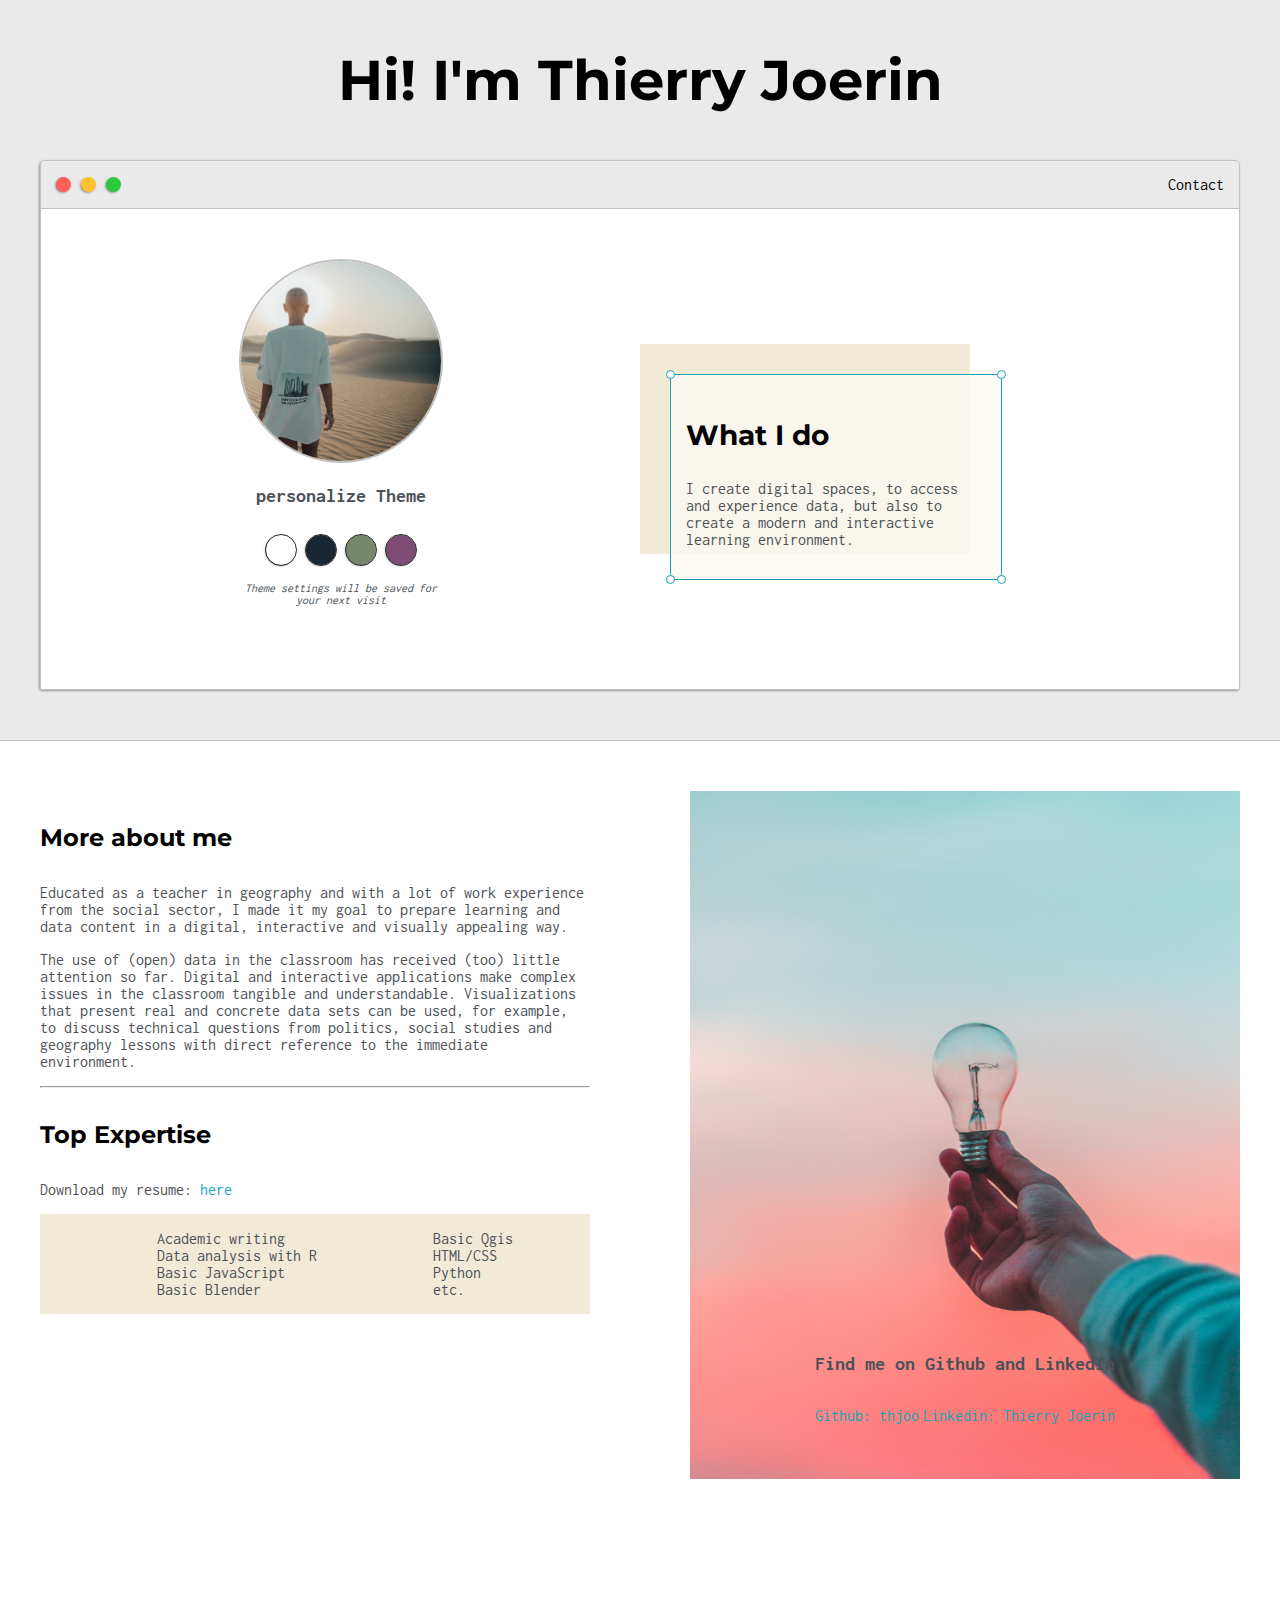
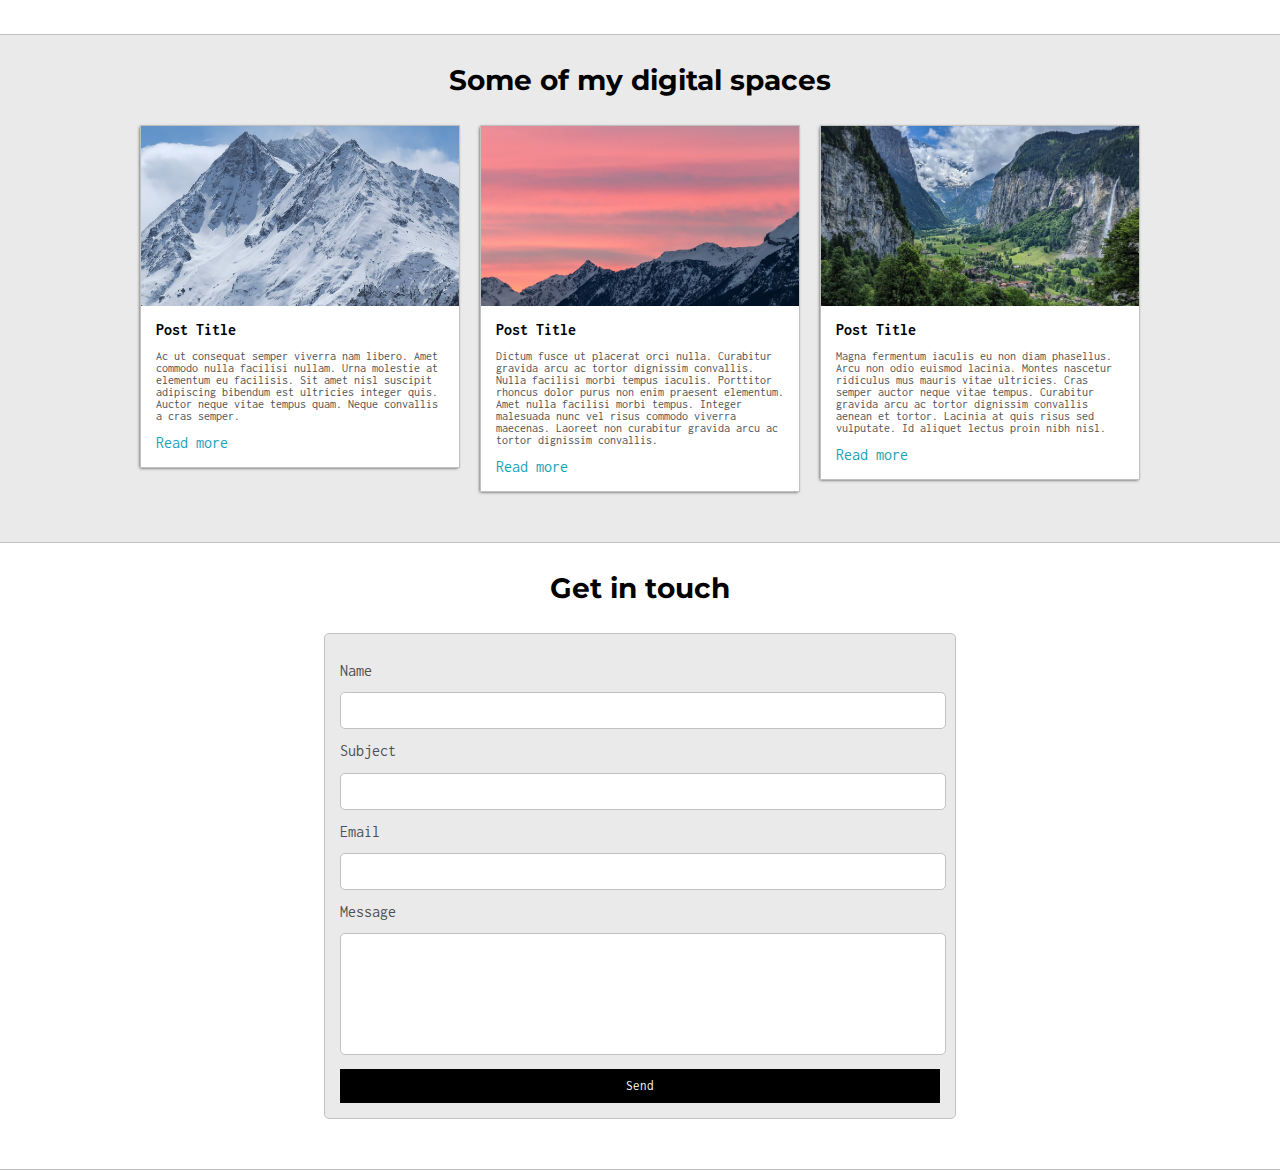
<file: index.html>
<!DOCTYPE html>
<html lang="en">
<head>
    <meta charset="UTF-8">
    <meta http-equiv="X-UA-Compatible" content="IE=edge">
    <meta name="viewport" content="width=device-width, initial-scale=1.0">

    <link rel="preconnect" href="https://fonts.googleapis.com">
    <link rel="preconnect" href="https://fonts.gstatic.com" crossorigin>
    <link href="https://fonts.googleapis.com/css2?family=Inconsolata:wght@200;300;400;500;600;700;800;900&family=Montserrat:ital,wght@0,100;0,200;0,300;0,400;0,500;0,600;0,700;0,800;0,900;1,100;1,200;1,300;1,400;1,500;1,600;1,700;1,800;1,900&display=swap" rel="stylesheet">

    <link rel="stylesheet" type="text/css" href="./default.css">

    <link id="theme-style" rel="stylesheet" href="">    

    <title>Thierry</title>
</head>
<body>

    <section class="s1">
        <div class="main-container">
            <div class="greeting-wrapper">
                <h1>Hi! I'm Thierry Joerin</h1>
            </div>

            <div class="intro-wrapper">
                <div class="nav-wrapper">
                    <div class="dots-wrapper">
                        <div id="dot-1" class="browser-dot"></div>
                        <div id="dot-2" class="browser-dot"></div>
                        <div id="dot-3" class="browser-dot"></div>
                    </div>

                    <ul id="navigation">
                        <li><a href="#">Contact</a></li>
                    </ul>
                </div>
                <div class="left-column">
                    <img id="profile_pic" src="./images/_DSC3664.jpeg" alt="profilpicture">
                    <h5 style="text-align: center; line-height: 0">personalize Theme</h5>

                    <div id="theme-options-wrapper">
                        <div data-mode="light" id="light-mode" class="theme-dot"></div>
                        <div data-mode="blue" id="blue-mode" class="theme-dot"></div>
                        <div data-mode="green" id="green-mode" class="theme-dot"></div>
                        <div data-mode="purple" id="purple-mode" class="theme-dot"></div>
                    </div>

                    <p id="settings-note">Theme settings will be saved for <br>your next visit</p>
                </div>
                <div class="right-column">
                    <div id="preview-shadow">
                        <div id="preview">
                            <div id="corner-tl" class="corner"></div>
                            <div id="corner-tr" class="corner"></div>
                            <h3>What I do</h3>
                            <p>I create digital spaces, to access and experience data, but also to create a modern and interactive learning environment.</p>
                            <div id="corner-bl" class="corner"></div>
                            <div id="corner-br" class="corner"></div>
                        </div>
                    </div>
                </div>
            </div>
        </div>
    </section>

    <section class="s2">
        <div class="main-container">
            
            <div class="about-wrapper">
                <div class="about-me">
                    <h4>More about me</h4>

                    <p>Educated as a teacher in geography and with a lot of work experience from the social sector, I made it my goal to prepare learning and data content in a digital, interactive and visually appealing way.</p>

                    <p>The use of (open) data in the classroom has received (too) little attention so far. Digital and interactive applications make complex issues in the classroom tangible and understandable. Visualizations that present real and concrete data sets can be used, for example, to discuss technical questions from politics, social studies and geography lessons with direct reference to the immediate environment.</p>

                    <hr>

                    <h4>Top Expertise</h4>

                    <p>Download my resume: <a target="_blank" href="#">here</a></p>

                    <div id="skills">
                        <ul>
                            <li>Academic writing</li>
                            <li>Data analysis with R</li>
                            <li>Basic JavaScript</li>
                            <li>Basic Blender</li>

                        </ul>

                        <ul>
                            <li>Basic Qgis</li>
                            <li>HTML/CSS</li>
                            <li>Python</li>
                            <li>etc.</li>
                        </ul>
                    </div>
                </div>

                <div class="social-links">
                    <img id="social_img" src="./images/skills.jpeg" alt="lightbulb">
                    <div class="overlay-socials">
                        <h5>Find me on Github and LinkedIn</h5>
                        <a href="#">Github: thjoo</a>
                        <a href="#">Linkedin: Thierry Joerin</a>
                    </div>
                </div>
            </div>

        </div>
    </section>

    <section class="s1">
        <div class="main-container">
            <h3 style="text-align: center;">Some of my digital spaces</h3>
            <div class="post-wrapper">
                
                <div>
                    <div class="post">
                        <img class="thumbnail" src="./images/num4.jpeg" alt="Mountain">
                        <div class="post-preview">
                            <h6 class="post-title">Post Title</h6>
                            <p class="post-intro">Ac ut consequat semper viverra nam libero. Amet commodo nulla facilisi nullam. Urna molestie at elementum eu facilisis. Sit amet nisl suscipit adipiscing bibendum est ultricies integer quis. Auctor neque vitae tempus quam. Neque convallis a cras semper.</p>
                            <a href="#">Read more</a>
                        </div>
                    </div>
                </div>

                <div>
                    <div class="post">
                        <img class="thumbnail" src="./images/num2.jpeg" alt="Mountain">
                        <div class="post-preview">
                            <h6 class="post-title">Post Title</h6>
                            <p class="post-intro">Dictum fusce ut placerat orci nulla. Curabitur gravida arcu ac tortor dignissim convallis. Nulla facilisi morbi tempus iaculis. Porttitor rhoncus dolor purus non enim praesent elementum. Amet nulla facilisi morbi tempus. Integer malesuada nunc vel risus commodo viverra maecenas. Laoreet non curabitur gravida arcu ac tortor dignissim convallis.</p>
                            <a href="./post.html">Read more</a>
                        </div>
                    </div>
                </div>

                <div>
                    <div class="post">
                        <img class="thumbnail" src="./images/num3.jpeg" alt="Mountain">
                        <div class="post-preview">
                            <h6 class="post-title">Post Title</h6>
                            <p class="post-intro">Magna fermentum iaculis eu non diam phasellus. Arcu non odio euismod lacinia. Montes nascetur ridiculus mus mauris vitae ultricies. Cras semper auctor neque vitae tempus. Curabitur gravida arcu ac tortor dignissim convallis aenean et tortor. Lacinia at quis risus sed vulputate. Id aliquet lectus proin nibh nisl.</p>
                            <a href="#">Read more</a>
                        </div>
                    </div>
                </div>

            </div>
        </div>
    </section>

    <section class="s2">
        <div class="main-container">
            <h3 style="text-align: center;">Get in touch</h3>

            <form id="contact-form">
                <label>Name</label>
                <input class="input-field" type="text" name="name">

                <label>Subject</label>
                <input class="input-field" type="text" name="subject">

                <label>Email</label>
                <input class="input-field" type="text" name="email">

                <label>Message</label>
                <textarea class="input-field" name="message"></textarea>

                <input id="submit-btn" type="submit" value="Send">
            </form>
        </div>
    </section>
    
<script type="text/javascript" src="./script.js"></script>

</body>
</html>
</file>
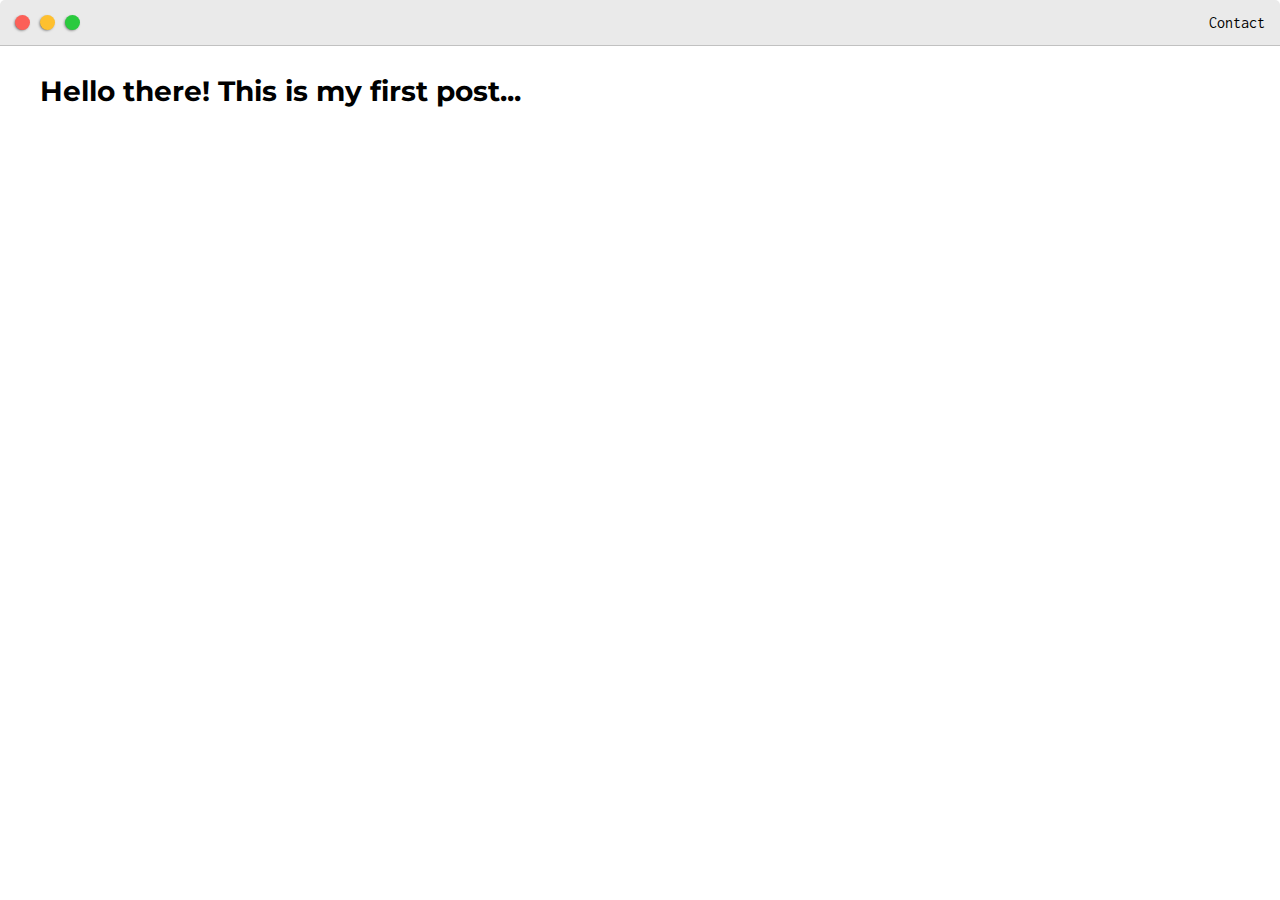
<file: post.html>
<!DOCTYPE html>
<html lang="en">
<head>
    <meta charset="UTF-8">
    <meta http-equiv="X-UA-Compatible" content="IE=edge">
    <meta name="viewport" content="width=device-width, initial-scale=1.0">
    <link rel="stylesheet" type="text/css" href="./default.css">
    <link rel="preconnect" href="https://fonts.googleapis.com">
    <link rel="preconnect" href="https://fonts.gstatic.com" crossorigin>
    <link href="https://fonts.googleapis.com/css2?family=Inconsolata:wght@200;300;400;500;600;700;800;900&family=Montserrat:ital,wght@0,100;0,200;0,300;0,400;0,500;0,600;0,700;0,800;0,900;1,100;1,200;1,300;1,400;1,500;1,600;1,700;1,800;1,900&display=swap" rel="stylesheet">
    <title>Post Name</title>
</head>
<body>
    <div class="nav-wrapper">
        <div class="dots-wrapper">
            <div id="dot-1" class="browser-dot"></div>
            <div id="dot-2" class="browser-dot"></div>
            <div id="dot-3" class="browser-dot"></div>
        </div>

        <ul id="navigation">
            <li><a href="#">Contact</a></li>
        </ul>
    </div>

    <div class="main-container">
        
        <h3>Hello there! This is my first post...</h3>
    </div>
    
</body>
</html>
</file>
<file: default.css>
:root {
    --mainColor: #eaeaea;
    --secondaryColor: #fff;

    --borderColor: #c1c1c1;

    --mainText: black;
    --secondaryText: #4b5156;

    --themeDotBorder: #24292e;

    --previewBG: rgb(251, 249, 243, 0.8);
    --previewShadow: #f0ead6;

    --buttonColor: black;
}


html, body {
    padding: 0;
    margin: 0;
}

body * {
    transition: 0.3s;
}

h1, h2, h3, h4 {
    color: var(--mainText);
    font-family: 'Montserrat', sans-serif;
    font-weight: 700;
}

p, li, span, label, input, textarea, h5, h6, strong {
    color: var(--secondaryText);
    font-family: 'Inconsolata', monospace;
}

a {
    font-family: 'Inconsolata', monospace;
    text-decoration: none;
    color: #17a2b8;
}

ul {
    list-style: none;
}

h1 { font-size: 56px;}
h2 { font-size: 36px;}
h3 { font-size: 28px;}
h4 { font-size: 24px;}
h5 { font-size: 20px;}
h6 { font-size: 16px;}

.s1 {
    background-color: var(--mainColor);
    border-bottom: 1px solid var(--borderColor);
    overflow: auto;
    padding-bottom: 50px;
}

.s2 {
    background-color: var(--secondaryColor);
    border-bottom: 1px solid var(--borderColor);
    overflow: auto;
}

.main-container {
    width: 1200px;
    margin: 0 auto;
}

.greeting-wrapper {
    display: grid;
    text-align: center;
    align-content: center;
    min-height: 10em;
}

.intro-wrapper {
    background-color: var(--secondaryColor);
    border: 1px solid var(--borderColor);
    border-radius: 5px 5px 0 0;

    -webkit-box-shadow:-1px 1px 3px -1px rgba(0,0,0,0.75);
    -moz-box-shadow:-1px 1px 3px -1px rgba(0,0,0,0.75); 
    box-shadow:-1px 1px 3px -1px rgba(0,0,0,0.75);
    display: grid;
    grid-template-columns: 1fr 1fr;
    grid-template-rows: 3em 30em;
    grid-template-areas: 
        'nav-wrapper nav-wrapper'
        'left-column right-column'
    ;
}

.nav-wrapper {
    grid-area: nav-wrapper;
    border-bottom: 1px solid var(--borderColor);
    display: flex;
    justify-content: space-between;
    align-items: center;
    background-color: var(--mainColor);
    border-radius: 5px 5px 0 0;
}

#navigation a {
    color: var(--mainText);
}

#navigation {
    margin: 0;
    padding: 10px;
}

#navigation li {
    display: inline-block;
    margin-right: 5px;
    margin-left: 5px;
}

.dots-wrapper {
    display: flex;
    padding: 10px;
}

#dot-1 {
    background-color: #FC6058;
}

#dot-2 {
    background-color: #FEC02F;
}

#dot-3 {
    background-color: #2ACA3E;
}

.browser-dot {
    background-color: black;
    height: 15px;
    width: 15px;
    border-radius: 50%;
    margin: 5px;

    -webkit-box-shadow:-1px 1px 3px -1px rgba(0,0,0,0.75);
    -moz-box-shadow:-1px 1px 3px -1px rgba(0,0,0,0.75); 
    box-shadow:-1px 1px 3px -1px rgba(0,0,0,0.75);
}

.left-column {
    grid-area: left-column;
    padding-top: 50px;
    padding-bottom: 50px;
}

#profile_pic {
    display: block;
    margin: 0 auto;

    border-radius: 50%;
    height: 200px;
    width: 200px;
    object-fit: cover;
    object-position: 100% 0;
    border: 2px solid var(--borderColor);
}

#theme-options-wrapper {
    display: flex;
    justify-content: center;
}

.theme-dot {
    height: 30px;
    width: 30px;
    background-color: black;
    border-radius: 50%;

    margin: 5px;
    outline: 1px solid var(--themeDotBorder);

    -webkit-box-shadow:-1px 1px 3px -1px rgba(0,0,0,0.75);
    -moz-box-shadow:-1px 1px 3px -1px rgba(0,0,0,0.75); 
    box-shadow:-1px 1px 3px -1px rgba(0,0,0,0.75);

    cursor: pointer;
}

.theme-dot:hover {
    outline: 3px solid var(--themeDotBorder);
}

#light-mode {
    background-color: #fff;
}

#blue-mode {
    background-color: #192734;
}

#green-mode {
    background-color: #78866b;
}

#purple-mode {
    background-color: #7E4C74;
}

#settings-note {
    font-size: 12px;
    font-style: italic;
    text-align: center;
}


.right-column {
    grid-area: right-column;
    display: grid;
    align-content: center;

    padding-top: 50px;
    padding-bottom: 50px;
}

#preview-shadow {
    background-color: var(--previewShadow);
    width: 300px;
    height: 180px;
    padding-left: 30px;
    padding-top: 30px;
}

#preview {
    width: 300px;
    border: 1.5px solid #17a2b8;
    background-color: var(--previewBG);
    padding: 15px;
    position: relative;
}

.corner {
    height: 7px;
    width: 7px;
    border-radius: 50%;
    border: 1.5px solid #17a2b8;
    background-color: #fff;
    position: absolute;
}

#corner-tl {
    top: -5px;
    left: -5px;
}

#corner-tr {
    top: -5px;
    right: -5px;
}

#corner-bl {
    bottom: -5px;
    left: -5px;
}

#corner-br {
    bottom: -5px;
    right: -5px;
}

.about-wrapper {
    display: grid;
    grid-template-columns: repeat(auto-fit, minmax(320px, 1fr));
    padding-bottom: 50px;
    padding-top: 50px;
    gap: 100px;
}

#skills {
    display: flex;
    justify-content: space-evenly;
    background-color: var(--previewShadow);
}

.social-links {
    display: grid;
    align-content: center;
    text-align: center;
}

.overlay-socials {
    transform: translate(0, -150%);
}

#social_img {
    width: 100%;
}

.post-wrapper {
    display: grid;
    grid-template-columns: repeat(auto-fit, 320px);
    gap: 20px;
    justify-content: center;
}

.post {
    border: 1px solid var(--borderColor);
    -webkit-box-shadow:-1px 1px 3px -1px rgba(0,0,0,0.75);
    -moz-box-shadow:-1px 1px 3px -1px rgba(0,0,0,0.75); 
    box-shadow:-1px 1px 3px -1px rgba(0,0,0,0.75);
}

.thumbnail {
    display: block;
    width: 100%;
    height: 180px;
    object-fit: cover;
    object-position: 0% 100%;
}

.post-preview {
    background-color: #fff;
    padding: 15px;
}

.post-title {
    color: black;
    margin: 0;
}

.post-intro {
    color: #4b5156;
    font-size: 12px;
}

#contact-form {
    display: block;
    max-width: 600px;
    margin: 0 auto;
    border: 1px solid var(--borderColor);
    padding: 15px;
    border-radius: 5px;
    background-color: var(--mainColor);
    margin-bottom: 50px;
}

#contact-form label {
    line-height: 2.7em;
}

#contact-form textarea {
    min-height: 100px;
    font-size: 14px;
    resize: none;
}

.input-field {
    width: 100%;
    padding-top: 10px;
    padding-bottom: 10px;
    background-color: var(--secondaryColor);
    border-radius: 5px;
    border: 1px solid var(--borderColor);
    font-size: 14px;
}

#submit-btn {
    margin-top: 10px;
    width: 100%;
    padding-top: 10px;
    padding-bottom: 10px;
    color: #fff;
    background-color: var(--buttonColor);
    border: none;
}

@media screen and (max-width: 1200px) {
    .main-container {
        width: 95%;
    }
}

@media screen and (max-width: 800px) {
    .intro-wrapper {
        grid-template-columns: 1fr;
        grid-template-areas: 
            'nav-wrapper'
            'left-column'
            'right-column'
        ;
    }

    .right-column {
        justify-content: center;
    }
}
</file>
